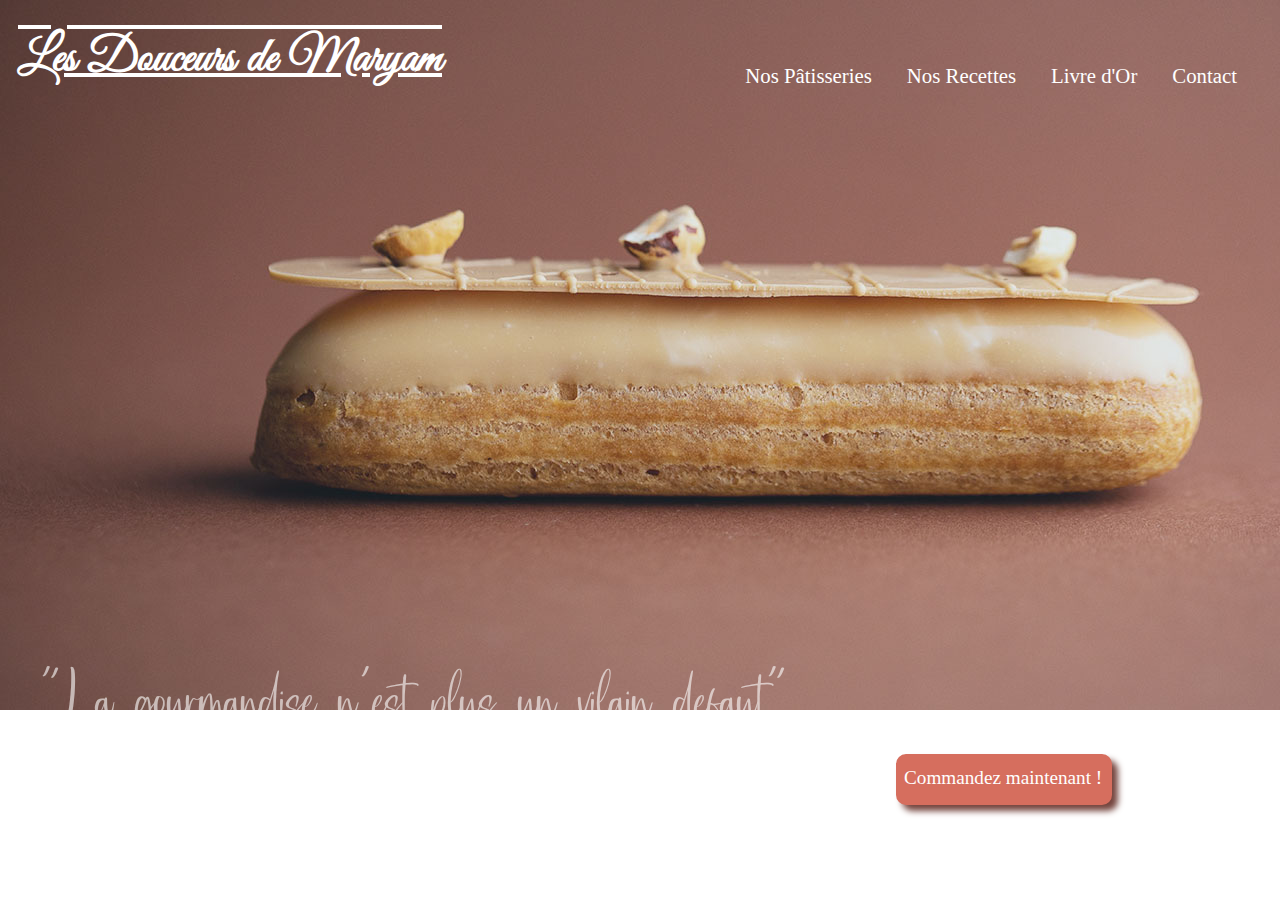
<file: index.html>
<!DOCTYPE html>

<!DOCTYPE html>
<html>
	<meta charset="utf-8">
	<link rel="stylesheet" type="text/css" href="accueil.css">
<head>
	<title>Les Douceurs de Maryam</title>
</head>

<body>
	<div id = "bloc_page">
		<header>
			<div id="titre_principal">
				<div id = "logo">
					<h1><a href="index.html">Les Douceurs de Maryam</a></h1>
				</div>	
			</div>	

			<nav>
				<ul>
					<li><a href="NosPatisseries.html">Nos Pâtisseries</a></li>
					<li><a href="NosRecettes.html">Nos Recettes</a></li>
					<li><a href="LivreDor.html">Livre d'Or</a></li>
					<li><a href="Contact.html">Contact</a></li>
				</ul>
			</nav>
		</header>

		<div id="contenu_accueil">
			<p id="citation">"La gourmandise n'est plus un vilain defaut"</p>
			<p id="bouton"><a href="Contact.html">Commandez maintenant !</a></p>
		</div>
	</div>

</body>
</html>
</file>
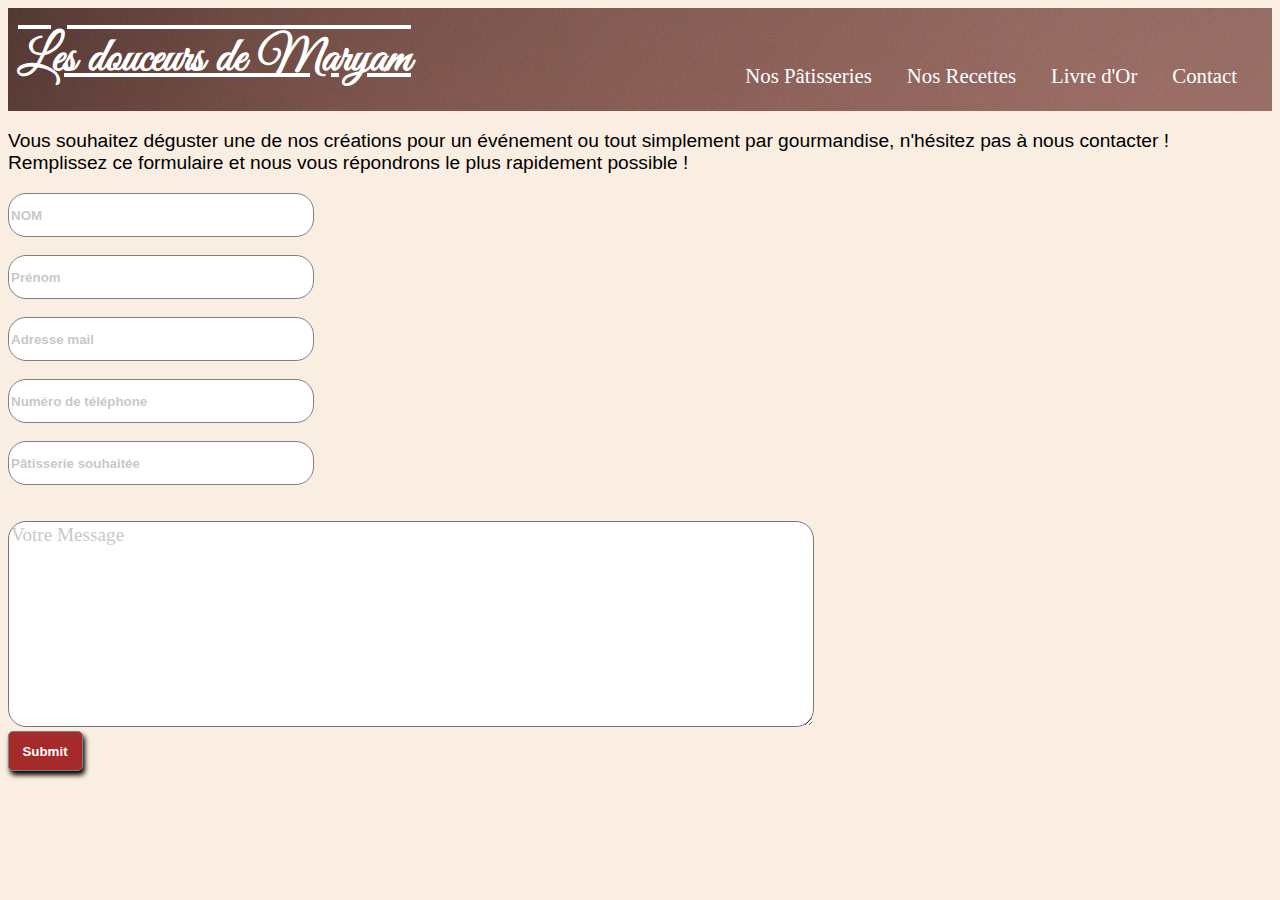
<file: Contact.html>
<!DOCTYPE html>
<html>
	<meta charset="utf-8">
	<link rel="stylesheet" type="text/css" href="pages.css">
<head>
	<title>Nos Pâtisseries - Les Douceurs de Maryam</title>
</head>

<body>
	<div id = "bloc_page">
		<header>
			<div id="titre_principal">
				<div id = "logo">
					<h1><a href="index.html">Les douceurs de Maryam</a></h1>
				</div>	
			</div>	

			<nav>
				<ul>
					<li><a href="NosPatisseries.html">Nos Pâtisseries</a></li>
					<li><a href="NosRecettes.html">Nos Recettes</a></li>
					<li><a href="LivreDor.html">Livre d'Or</a></li>
					<li><a href="Contact.html">Contact</a></li>
				</ul>
			</nav>
		</header>

		<div id="contenu_contact">

			<p>Vous souhaitez déguster une de nos créations pour un événement ou tout simplement par gourmandise, n'hésitez pas à nous contacter ! Remplissez ce formulaire et nous vous répondrons le plus rapidement possible !</p>
			
			<form method="post" action="traitement.php">
				<label for="nom"></label><input type="text" name="NOM" placeholder = "NOM"><br>
				<label for="prenom"></label><input type="text" name="Prénom" placeholder = "Prénom"><br>
				<label for="mail"></label><input type="email" name="Adresse mail" placeholder = "Adresse mail"><br>
				<label for="tel"></label><input type="tel" name="Numéro de téléphone" placeholder = "Numéro de téléphone"><br>
				<label for="pastry"></label><input type="text" name="Pâtisserie souhaitée" placeholder = "Pâtisserie souhaitée"><br><br>
				<label for="message"></label><textarea type="text" name="Votre Message" placeholder = "Votre Message"></textarea><br>
				<input id="bouton_envoi" type= "submit"  name="Envoyer">
				
			</form>

		</div>

		

	</div>

</body>
</html>
</file>
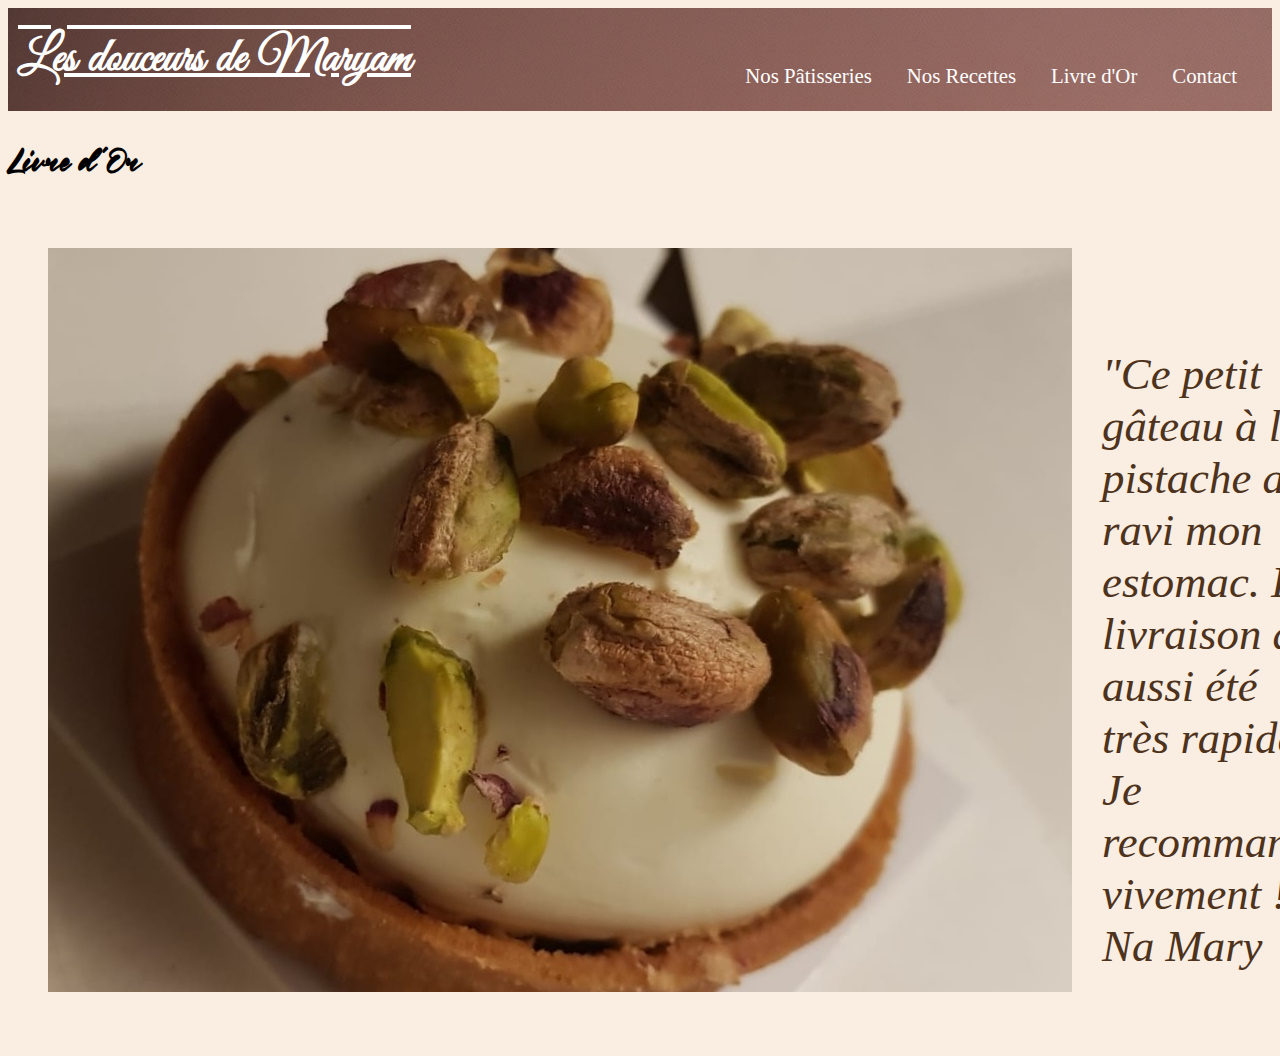
<file: LivreDor.html>
<!DOCTYPE html>

<!DOCTYPE html>
<html>
	<meta charset="utf-8">
	<link rel="stylesheet" type="text/css" href="pages.css">
<head>
	<title>Nos Pâtisseries - Les Douceurs de Maryam</title>
</head>

<body>
	<div id = "bloc_page">
		<header>
			<div id="titre_principal">
				<div id = "logo">
					<h1><a href="index.html">Les douceurs de Maryam</a></h1>
				</div>	
			</div>	

			<nav>
				<ul>
					<li><a href="NosPatisseries.html">Nos Pâtisseries</a></li>
					<li><a href="NosRecettes.html">Nos Recettes</a></li>
					<li><a href="LivreDor.html">Livre d'Or</a></li>
					<li><a href="Contact.html">Contact</a></li>
				</ul>
			</nav>
		</header>

		<div id="contenu_livredor">
			<h2>Livre d'Or</h2>

			<figure><img src="img/tartepistache.jpg"></p>
			<figcaption id="avis">"Ce petit gâteau à la pistache a ravi mon estomac. La livraison a aussi été très rapide. Je recommande vivement ! " Na Mary </figcaption>
			</figure>
		</div>
	</div>

</body>
</html>
</file>
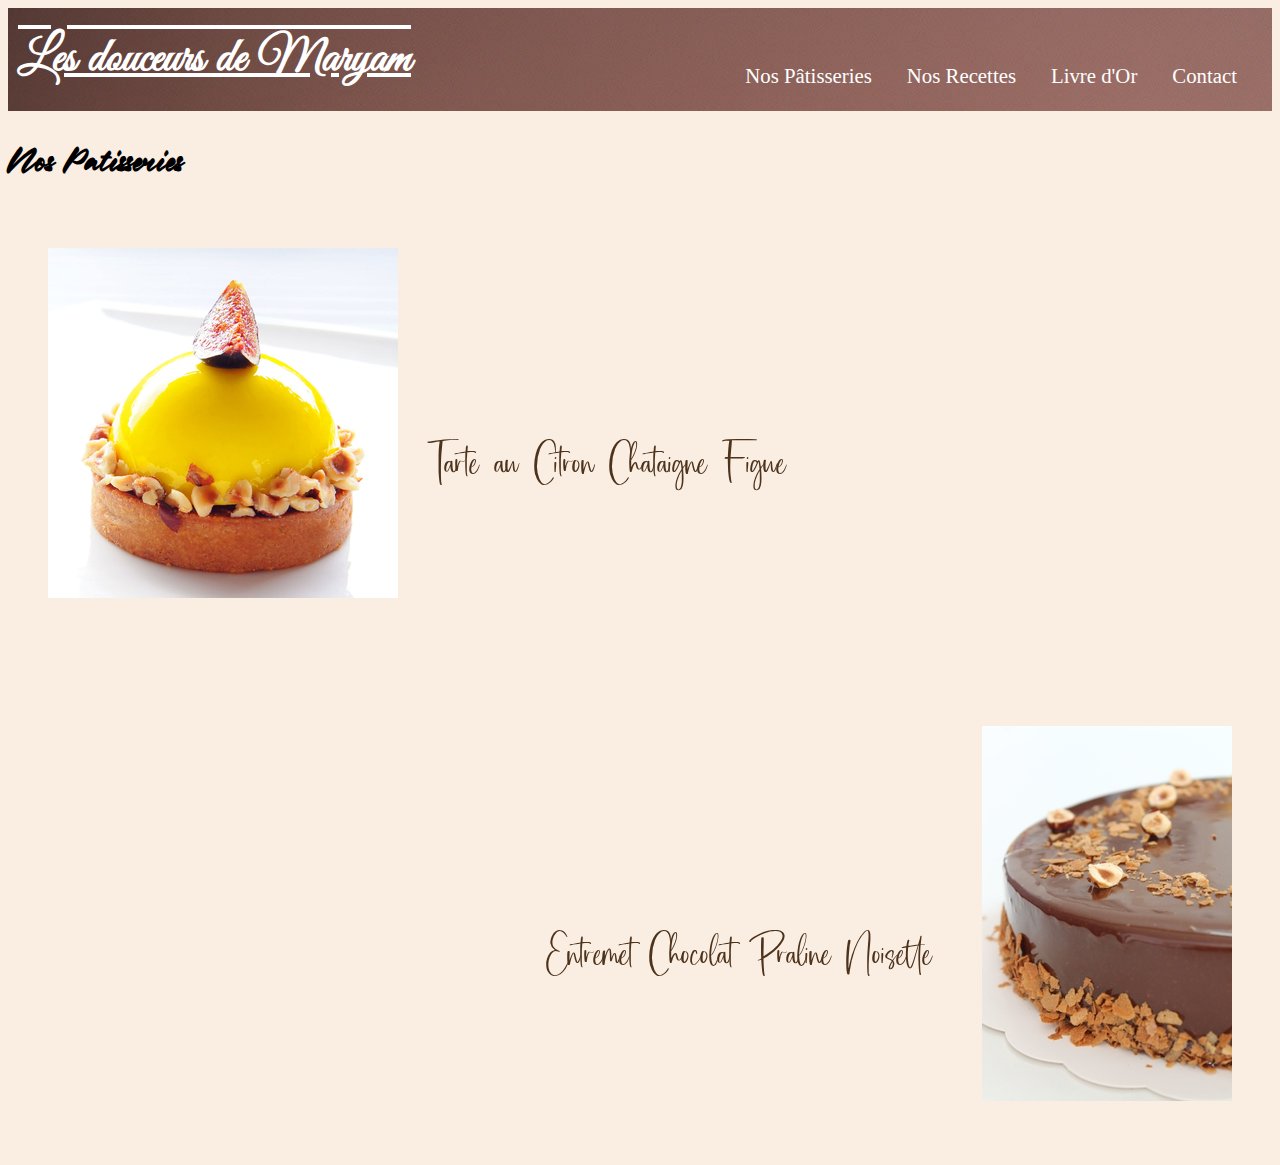
<file: NosPatisseries.html>
<!DOCTYPE html>

<!DOCTYPE html>
<html>
	<meta charset="utf-8">
	<link rel="stylesheet" type="text/css" href="pages.css">
<head>
	<title>Nos Pâtisseries - Les Douceurs de Maryam</title>
</head>

<body>
	<div id = "bloc_page">
		<header>
			<div id="titre_principal">
				<div id = "logo">
					<h1><a href="index.html">Les douceurs de Maryam</a></h1>
				</div>	
			</div>	

			<nav>
				<ul>
					<li><a href="NosPatisseries.html">Nos Pâtisseries</a></li>
					<li><a href="NosRecettes.html">Nos Recettes</a></li>
					<li><a href="LivreDor.html">Livre d'Or</a></li>
					<li><a href="Contact.html">Contact</a></li>
				</ul>
			</nav>
		</header>

		<div id="contenu_patisseries">
			<h2>Nos Patisseries</h2>

			<figure class="gauche">
				<img src="img/tartecitron.jpg">
				<figcaption>Tarte au Citron Chataigne Figue</figcaption>
			</figure>

			<figure class="droite">
				<figcaption>Entremet Chocolat Praline Noisette</figcaption>
				<img src="img/chocolat.jpg">
			</figure>

		</div>

	

	</div>

</body>
</html>
</file>
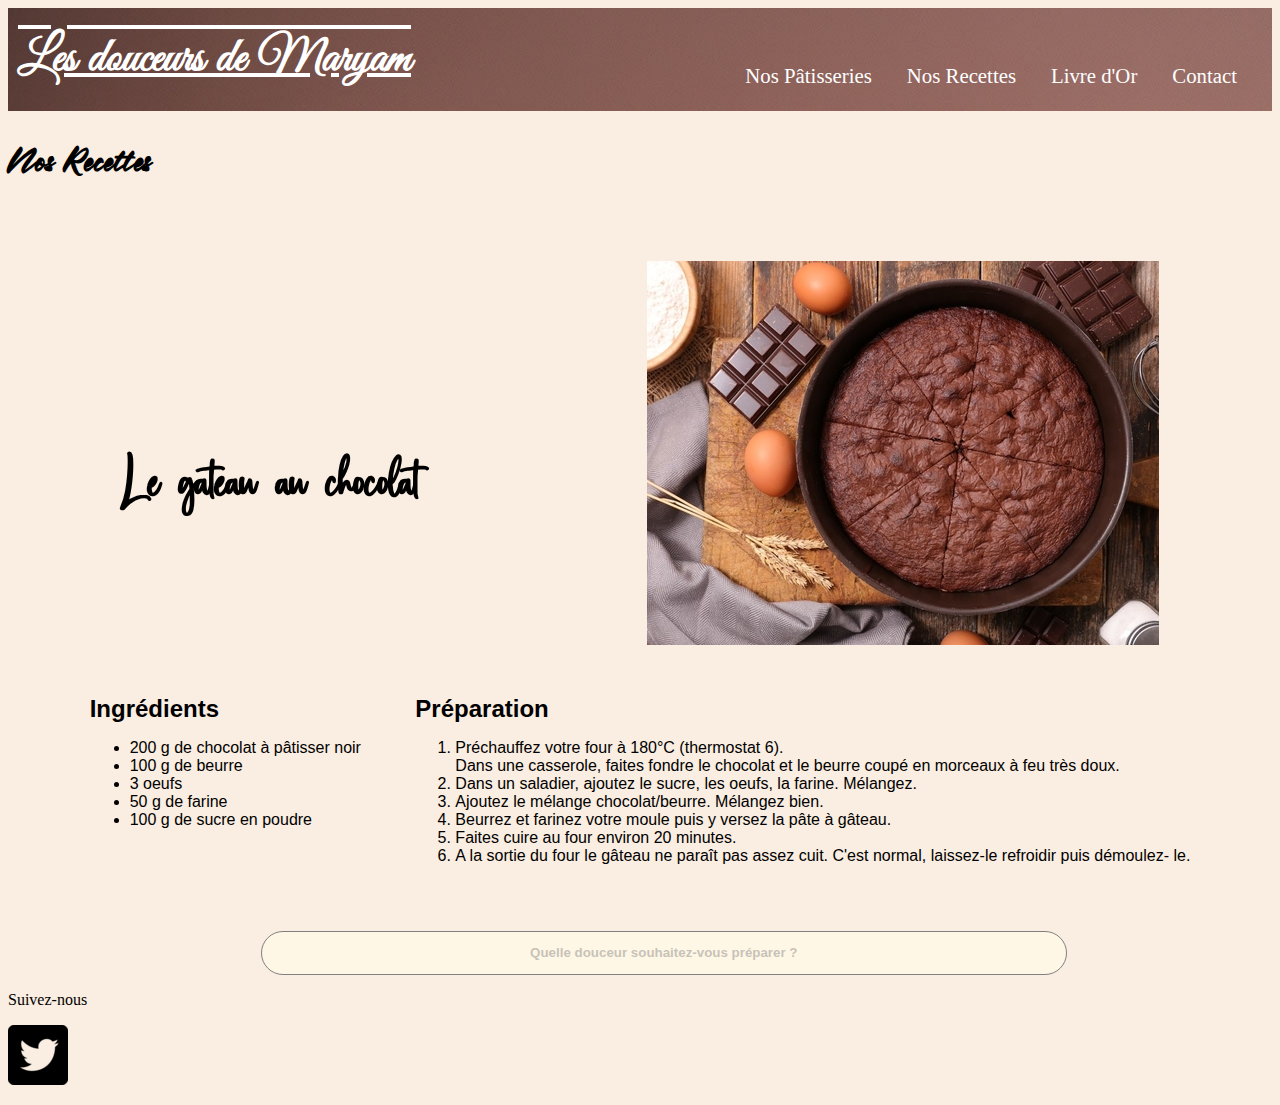
<file: NosRecettes.html>
<!DOCTYPE html>

<!DOCTYPE html>
<html>
	<meta charset="utf-8">
	<link rel="stylesheet" type="text/css" href="pages.css">
<head>
	<title>Nos Pâtisseries - Les Douceurs de Maryam</title>
</head>

<body>
	<div id = "bloc_page">
		<header>
			<div id="titre_principal">
				<div id = "logo">
					<h1><a href="index.html">Les douceurs de Maryam</a></h1>
				</div>	
			</div>	

			<nav>
				<ul>
					<li><a href="NosPatisseries.html">Nos Pâtisseries</a></li>
					<li><a href="NosRecettes.html">Nos Recettes</a></li>
					<li><a href="LivreDor.html">Livre d'Or</a></li>
					<li><a href="Contact.html">Contact</a></li>
				</ul>
			</nav>
		</header>

		<div id="contenu_recettes">
			<h2>Nos Recettes</h2>

			<div id="ill_recette"><h3>Le gateau au chocolat</h3>

			<p><img src="img/gateauchocolat.jpg"></p></div>
			<div id="recette"><p>
					<div><li class ="etapes">Ingrédients</li>
					<ul>
						<li>200 g de chocolat à pâtisser noir</li>
						<li>100 g de beurre</li>
						<li>3 oeufs </li>
						<li>50 g de farine </li>
						<li>100 g de sucre en poudre </li>
					</ul></div>
					<div><li class="etapes">Préparation</li>
						<ol>
						<li>Préchauffez votre four à 180°C (thermostat 6). <br>Dans une casserole, faites fondre le chocolat et le beurre coupé en morceaux à feu très doux. </li>
						<li>Dans un saladier, ajoutez le sucre, les oeufs, la farine. Mélangez. </li>
						<li>Ajoutez le mélange chocolat/beurre. Mélangez bien. </li>
						<li>Beurrez et farinez votre moule puis y versez la pâte à gâteau.</li>
						<li>Faites cuire au four environ 20 minutes. </li>
						<li>A la sortie du four le gâteau ne paraît pas assez cuit. C'est normal, laissez-le refroidir puis démoulez- le. </li></ol></div>
			</p></div>
			 <input type="text" placeholder="Quelle douceur souhaitez-vous préparer ?">
		</div>
		<footer>
			<p>Suivez-nous</p>
			<p><img src="img/twitter.png"></p>

		</footer>
	</div>

</body>
</html>
</file>
<file: accueil.css>
body
{
	background: url(img/eclair.jpg) no-repeat;
}

@font-face
{
	font-family: BartesMalaga;
	src:url('polices/BartesMalaga.ttf') format('truetype');
	font-weight: normal;
	font-style: normal;
}

@font-face
{
	font-family: GreatVibes;
	src:url('polices/GreatVibes.ttf') format('truetype');
	font-weight: normal;
	font-style: normal;
}

@font-face
{
	font-family: KeithGordon;
	src:url('polices/KeithGordon.ttf') format('truetype');
	font-weight: normal;
	font-style: normal;
}

#titre_principal a{
	color: white;
	font-family: 'GreatVibes';
	font-size : 1.5em;
	margin: 0 0 0 10px;
	text-decoration: underline overline;
}

header{
	display: flex;
	justify-content: space-between;

}

nav ul
{
	list-style-type: none;
	display: flex;
	padding-top: 40px;
}

nav li
{
	margin-right: 35px;
}

nav a
{
	font-size: 1.3em;
	color: white;
	text-decoration: none;
}

nav a:hover
{
	text-decoration: underline;

}

#citation
{
	color: white;
	font-family: 'BartesMalaga';
	font-size: 6em;
	opacity: 0.6;
	position: absolute;
	top: 61%;
	left: 3%;
}

#bouton a
{
	color: white;
	text-decoration: none;
	font-size: 1.2em;
}

#bouton
{
	border: solid #d66e5e;
	border-radius: 10px;
	background: #d66e5e;
	height: 25px;
	width: 200px;
	padding: 10px 5px 10px 5px;
	box-shadow: 6px 6px 6px #75453e;
	position: absolute;
	top: 82%;
	left: 70%;
}

#bouton:hover{
	transition-duration: 300ms;
	transform: scale(1.1);
}
</file>
<file: pages.css>
header
{
	background: url(img/eclair.jpg);
	
}

body{
	background: #faede1;

}

@font-face
{
	font-family: BartesMalaga;
	src:url('polices/BartesMalaga.ttf') format('truetype');
	font-weight: normal;
	font-style: normal;
}

@font-face
{
	font-family: GreatVibes;
	src:url('polices/GreatVibes.ttf') format('truetype');
	font-weight: normal;
	font-style: normal;
}

@font-face
{
	font-family: KeithGordon;
	src:url('polices/KeithGordon.ttf') format('truetype');
	font-weight: normal;
	font-style: normal;
}

#titre_principal a{
	color: white;
	font-family: 'GreatVibes';
	font-size : 1.5em;
	margin: 0 0 0 10px;
	text-decoration: underline overline;
}

header{
	display: flex;
	justify-content: space-between;

}

nav ul
{
	list-style-type: none;
	display: flex;
	padding-top: 40px;
}

nav li
{
	margin-right: 35px;
}

nav a
{
	font-size: 1.3em;
	color: white;
	text-decoration: none;
}

nav a:hover
{
	text-decoration: underline;

}

h2{
	font-family: 'KeithGordon';
	font-size : 2.3em;
}

figure
{
display: flex;
align-items: center;
font-family: 'BartesMalaga';
font-size: 4em;
}



figcaption {
	padding : 100px 50px 20px 30px;
	color: #4d321c;
}

.droite{
	float: right;
}

#contenu_recettes input{
	border-radius: 25px;
	width: 800px;
	text-align: center;
	background: #fff7e6;
	margin-left: 20%;
	margin-top: 50px;
}

#contenu_recettes{
	display: flex;
	justify-content: space-between;
	flex-direction: column;
}

#ill_recette, #recette {
	display: flex;
	justify-content: space-around;
	margin-top: 30px;
}

#ill_recette h3{
	margin-top: 15%;
	font-family: 'BartesMalaga';
	font-size: 5em;
}

#recette{
	display: flex;
	justify-content: space-around;
	font-family: Arial;
}

.etapes{
	font-weight: bold;
	list-style: none;
	font-size: 1.5em;
}

#avis
{
	font-family: 'Times New Roman';
	font-size: 0.7em;
	font-style: italic;
	margin: auto;
}


input {
	width: 300px;
	height: 40px;
	border-radius: 18px;
	display: flex;
	justify-content: space-around;
	font-weight: bold;
	border : 1px solid gray;
}

textarea{
	width: 800px;
	height: 200px;
	border-radius: 18px;
	font-family: 'Times New Roman';
	font-size: 1.2em;
}

#contenu_contact p{
	font-family: Arial;
	font-size: 1.2em;
}

#bouton_envoi {
	background: brown;
	color: white;
	border-radius: 5px;
	width: 75px;
	padding-left: 5px;
	padding-top: 4px;
	padding-bottom: 4px;
	box-shadow:  2px 4px 5px black;
}

footer {
	bottom: 0;
}

::placeholder {
	opacity: 0.4;
}
</file>
